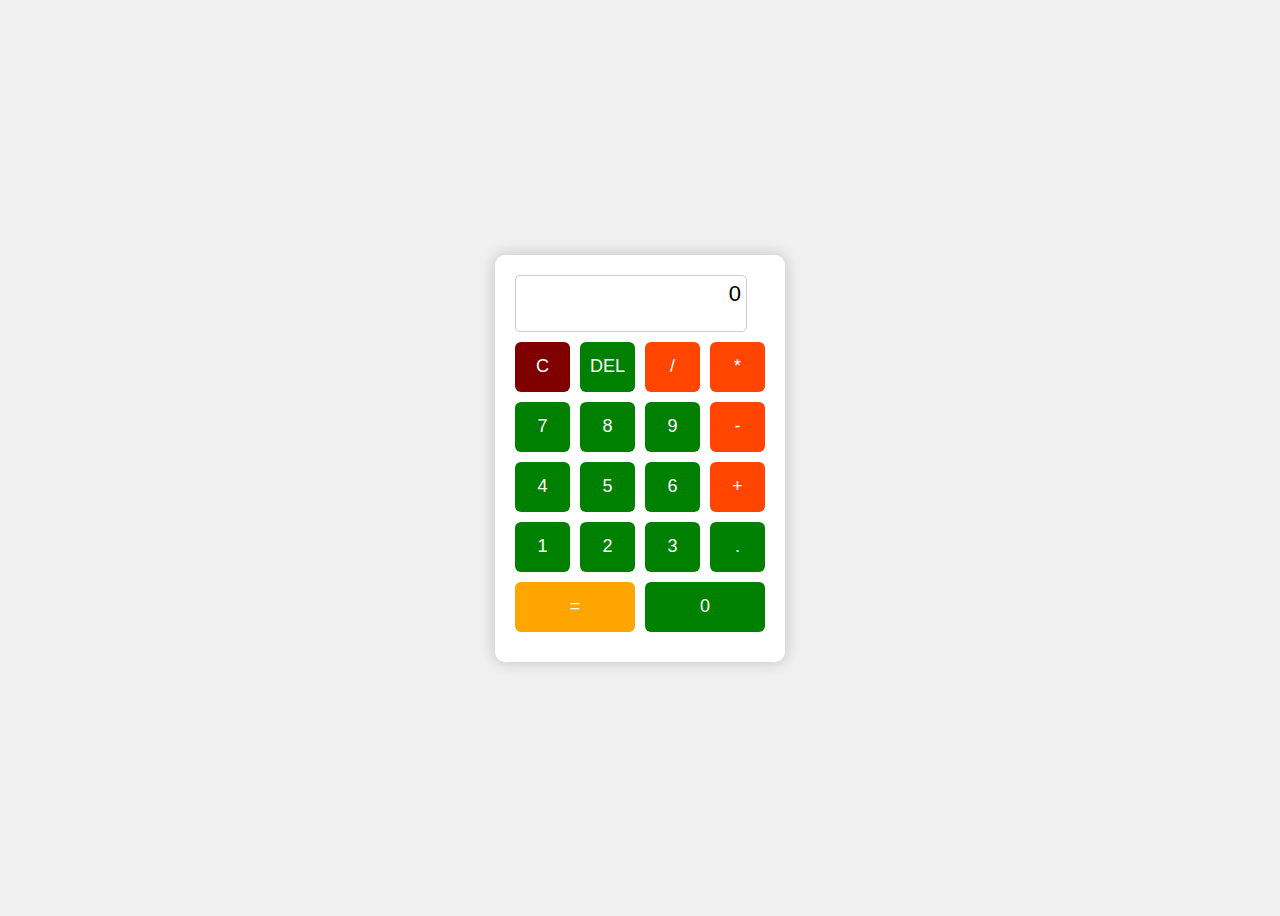
<file: index.html>
<!DOCTYPE html>
<html lang="en">
<head>
    <meta charset="UTF-8">
    <title>Calculator</title>
    <link rel="stylesheet" href="calculator.css">
</head>
<body>

<div class="calculator">
   <div class="display" id="display">0</div>
    <div class="buttons">
        <button class="clear" onclick="clearDisplay()">C</button>
        <button onclick="deleteLast()">DEL</button>
        <button class="operator" onclick="setoperation('divide')">/</button>
        <button class="operator" onclick="setOperation('multiply')">*</button>

        <button onclick="appendNumber('7')">7</button>
        <button onclick="appendNumber('8')">8</button>
        <button onclick="appendNumber('9')">9</button>
        <button class="operator" onclick="setOperation('subtract')">-</button>

        <button onclick="appendNumber('4')">4</button>
        <button onclick="appendNumber('5')">5</button>
        <button onclick="appendNumber('6')">6</button>
        <button class="operator" onclick="setOperation('addtion')">+</button>

        <button onclick="appendNumber('1')">1</button>
        <button onclick="appendNumber('2')">2</button>
        <button onclick="appendNumber('3')">3</button>
        <button onclick="appendNumber('.')">.</button>
        <button class="equal" onclick="calculate()" style="grid-row: span 2;">=</button>

        <button onclick="appendNumber('0')" style="grid-column: span 2;">0</button>
    </div>
</div>

<script src="calculator.js"></script>

</body>

</html>
</file>
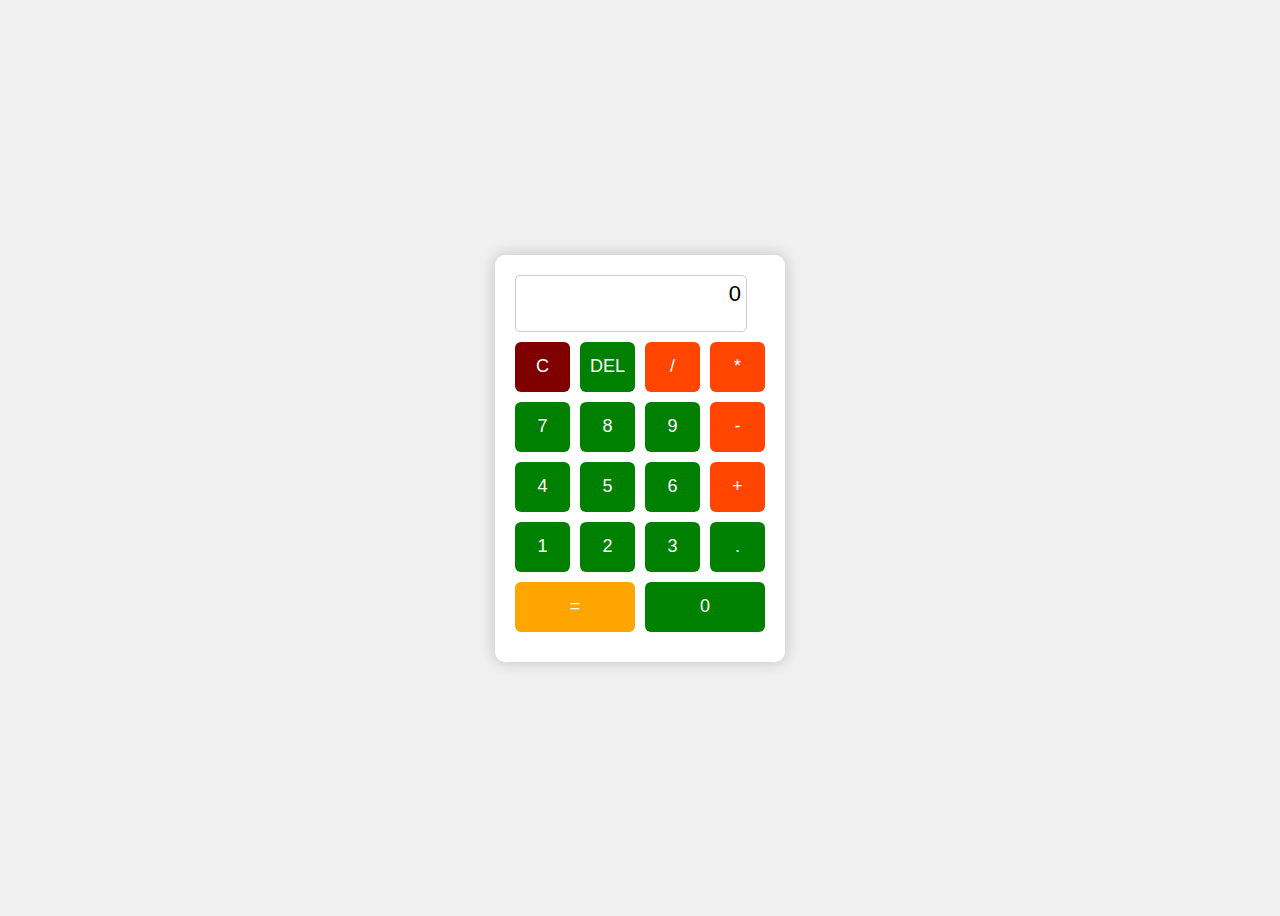
<file: calculator.html>
<!DOCTYPE html>
<html lang="en">
<head>
    <meta charset="UTF-8">
    <title>Calculator</title>
    <link rel="stylesheet" href="calculator.css">
</head>
<body>

<div class="calculator">
   <div class="display" id="display">0</div>
    <div class="buttons">
        <button class="clear" onclick="clearDisplay()">C</button>
        <button onclick="deleteLast()">DEL</button>
        <button class="operator" onclick="setoperation('divide')">/</button>
        <button class="operator" onclick="setOperation('multiply')">*</button>

        <button onclick="appendNumber('7')">7</button>
        <button onclick="appendNumber('8')">8</button>
        <button onclick="appendNumber('9')">9</button>
        <button class="operator" onclick="setOperation('subtract')">-</button>

        <button onclick="appendNumber('4')">4</button>
        <button onclick="appendNumber('5')">5</button>
        <button onclick="appendNumber('6')">6</button>
        <button class="operator" onclick="setOperation('addtion')">+</button>

        <button onclick="appendNumber('1')">1</button>
        <button onclick="appendNumber('2')">2</button>
        <button onclick="appendNumber('3')">3</button>
        <button onclick="appendNumber('.')">.</button>
        <button class="equal" onclick="calculate()" style="grid-row: span 2;">=</button>

        <button onclick="appendNumber('0')" style="grid-column: span 2;">0</button>
    </div>
</div>

<script src="calculator.js"></script>

</body>
</html>
</file>
<file: calculator.css>
body {
            font-family: Arial, sans-serif;
            background: #f0f0f0;
            height: 100vh;
            display: flex;
            justify-content: center;
            align-items: center;
        }

        .calculator {
            background: #ffffff;
            padding: 20px;
            border-radius: 10px;
            box-shadow: 0 0 15px rgba(0,0,0,0.2);
        }

        .display {
            width: 220px;
            height: 45px;
            font-size: 22px;
            text-align: right;
            margin-bottom: 10px;
            padding: 5px;
            border: 1px solid #ccc;
            border-radius: 5px;
        }

        .buttons {
            display: grid;
            grid-template-columns: repeat(4, 55px);
            gap: 10px;
        }

        button {
            height: 50px;
            font-size: 18px;
            border: none;
            border-radius: 6px;
            cursor: pointer;
            background-color:green;
            color: white;
        }

        button.operator {
            background-color: orangered;
        }

        button.equal {
            background-color: orange;
            grid-column: span 2;
        }

        button.clear {
            background-color:maroon;
        }

        button.backspace {
            background-color: #f95d03;
        }
</file>
